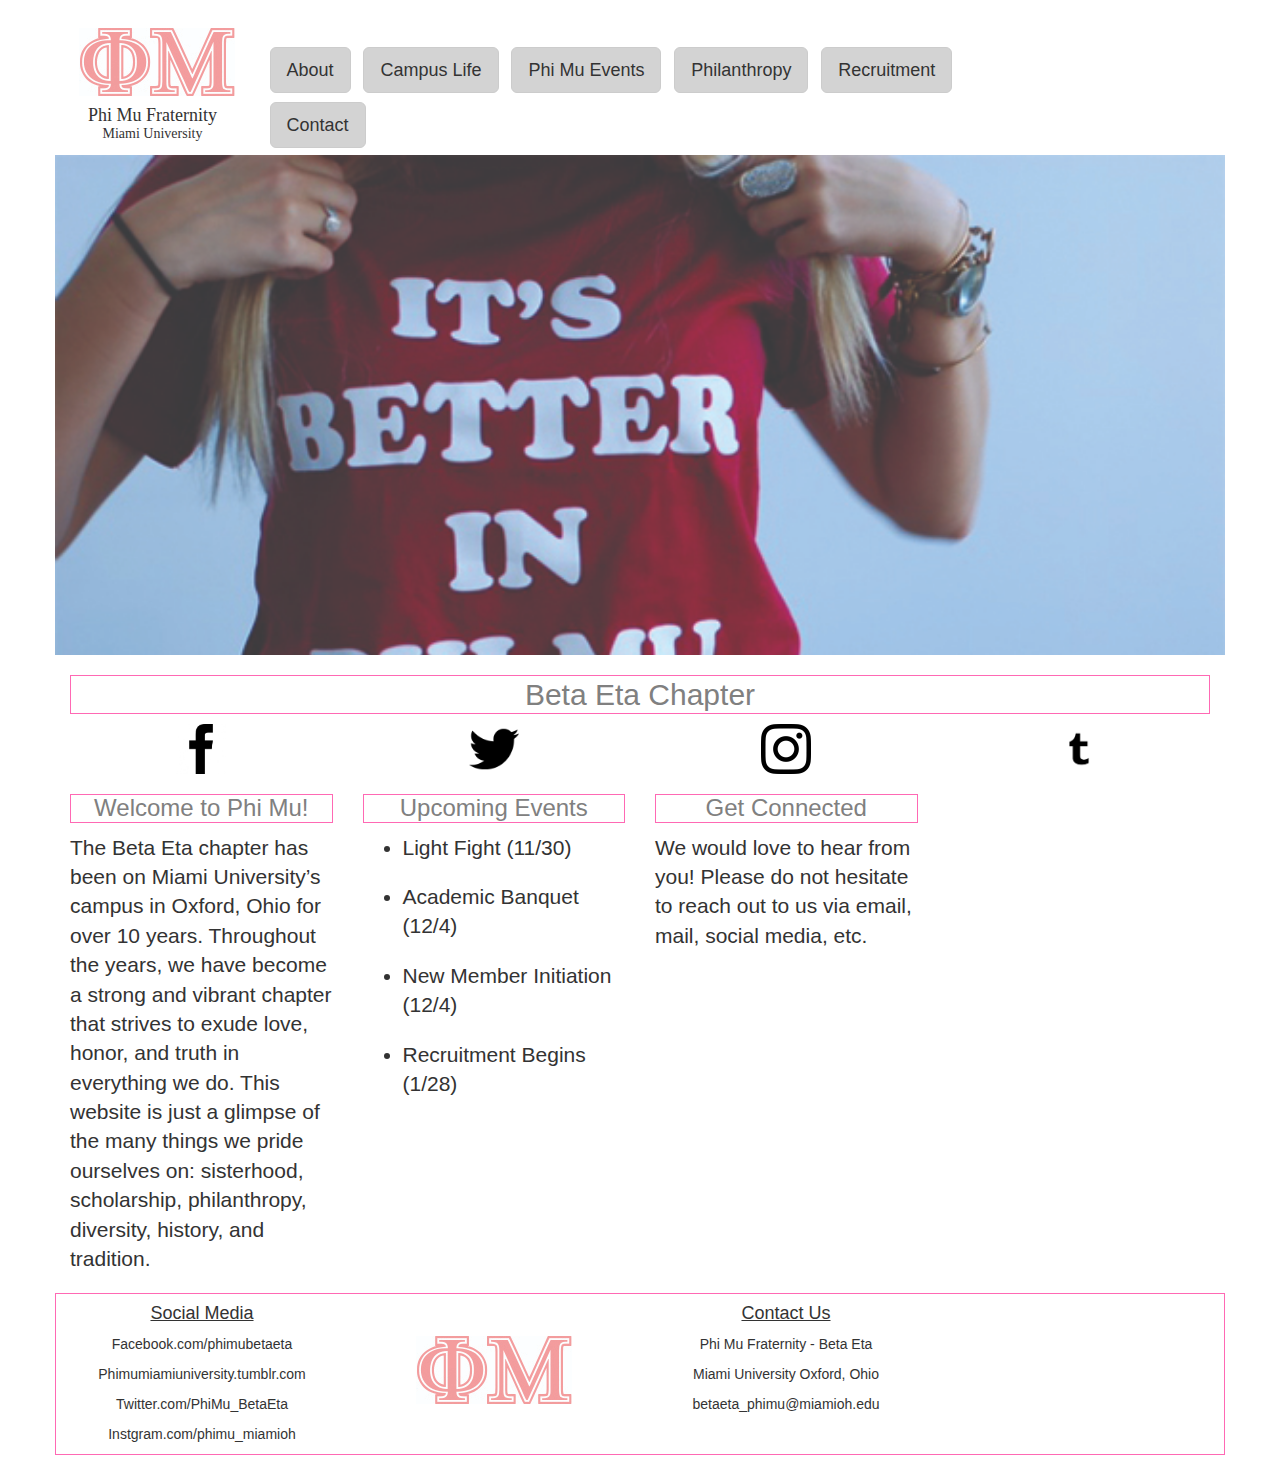
<file: Project2/index.html>
<!DOCTYPE html>
<html lang="en">

<head>
    <meta charset="UTF-8">
    <title>Phi Mu - Oxford, Ohio</title>
    <link rel="stylesheet" href="bootstrap-3.3.7-dist/css/bootstrap.min.css">
    <link rel="stylesheet" href="project2.css">

</head>

<body class="container">
    <header class="row">
        <div class="col-md-2 col-lg-2" id="brand">
            <img src="img/phimu.jpg" alt="ΦΜ" class="img-responsive center-block" id="logo">
            <h4>Phi Mu Fraternity</h4>
            <h5>Miami University</h5>
        </div>
        <nav class="col-md-8">
            <a class="btn btn-default btn-lg" href="#">About</a>
            <a class="btn btn-default btn-lg" href="#">Campus Life</a>
            <a class="btn btn-default btn-lg" href="#">Phi Mu Events</a>
            <a class="btn btn-default btn-lg" href="#">Philanthropy</a>
            <a class="btn btn-default btn-lg" href="#">Recruitment</a>
            <a class="btn btn-default btn-lg" href="contact.html">Contact</a>
        </nav>
    </header>

    <div class="row">
        <div class="col-sm-12" id="shirt">
            
        </div>
    </div>

    <div id="chapter"> 
        <h2>Beta Eta Chapter</h2>
    </div>

    <div class="row" id="media">
        <div class="col-md-3">
            <img src="img/facebook.jpg" alt="Facebook" class="img-responsive center-block">
        </div>
        <div class="col-md-3">
            <img src="img/twitter.png" alt="Twitter" class="img-responsive center-block">
        </div>
        <div class="col-md-3">
            <img src="img/insta.png" alt="Instagram" class="img-responsive center-block">
        </div>
        <div class= "col-md-3">
            <img src="img/tumblr.png" alt="Tumblr" class="img-responsive center-block">
        </div>
    </div>


    <div class="row">
        <div class="col-md-4 col-lg-3">
            <h3 id="welcome">Welcome to Phi Mu!</h3>
            <p class="lead">
                The Beta Eta chapter has been on Miami University’s campus in Oxford, Ohio for over 10 years. Throughout the years, we have become a strong and vibrant chapter that strives to exude love, honor, and truth in everything we do. This website is just a glimpse of the many things we pride ourselves on: sisterhood, scholarship, philanthropy, diversity, history, and tradition.
            </p>
        </div>

        <div class="col-md-4 col-lg-3">
            <h3 id="events">Upcoming Events</h3>
            <ul>
            <li class="lead">Light Fight (11/30)</li> 
            <li class="lead">Academic Banquet (12/4)</li> 
            <li class="lead">New Member Initiation (12/4)</li> 
            <li class="lead">Recruitment Begins (1/28)</li> 
            </ul>
        </div>

        <div class="col-md-4 col-lg-3">
            <h3 id="connect">Get Connected</h3>
           <p class="lead">
               We would love to hear from you! Please do not hesitate to reach out to us via email, mail, social media, etc.
           </p>
        </div>
    </div>

    <div class="row" id="footer">
        <div class="col-md-4 col-lg-3">
            <h4 id="socialmedia">Social Media</h4>
            <p>Facebook.com/phimubetaeta</p>
            <p>Phimumiamiuniversity.tumblr.com</p>
            <p>Twitter.com/PhiMu_BetaEta</p>
            <p>Instgram.com/phimu_miamioh</p>
        </div>
    <div class="col-md-4 col-lg-3" id="footerlogo">
            <img src="img/phimu.jpg" alt="Phi Mu" class="img-responsive center-block">
        </div>
        <div class="col-md-4 col-lg-3">
            <h4 id="contactus">Contact Us</h4>
            <p>Phi Mu Fraternity - Beta Eta</p>
            <p>Miami University Oxford, Ohio</p>
            <p>betaeta_phimu@miamioh.edu</p>
        </div>
    </div>

</body>

</html>
</file>
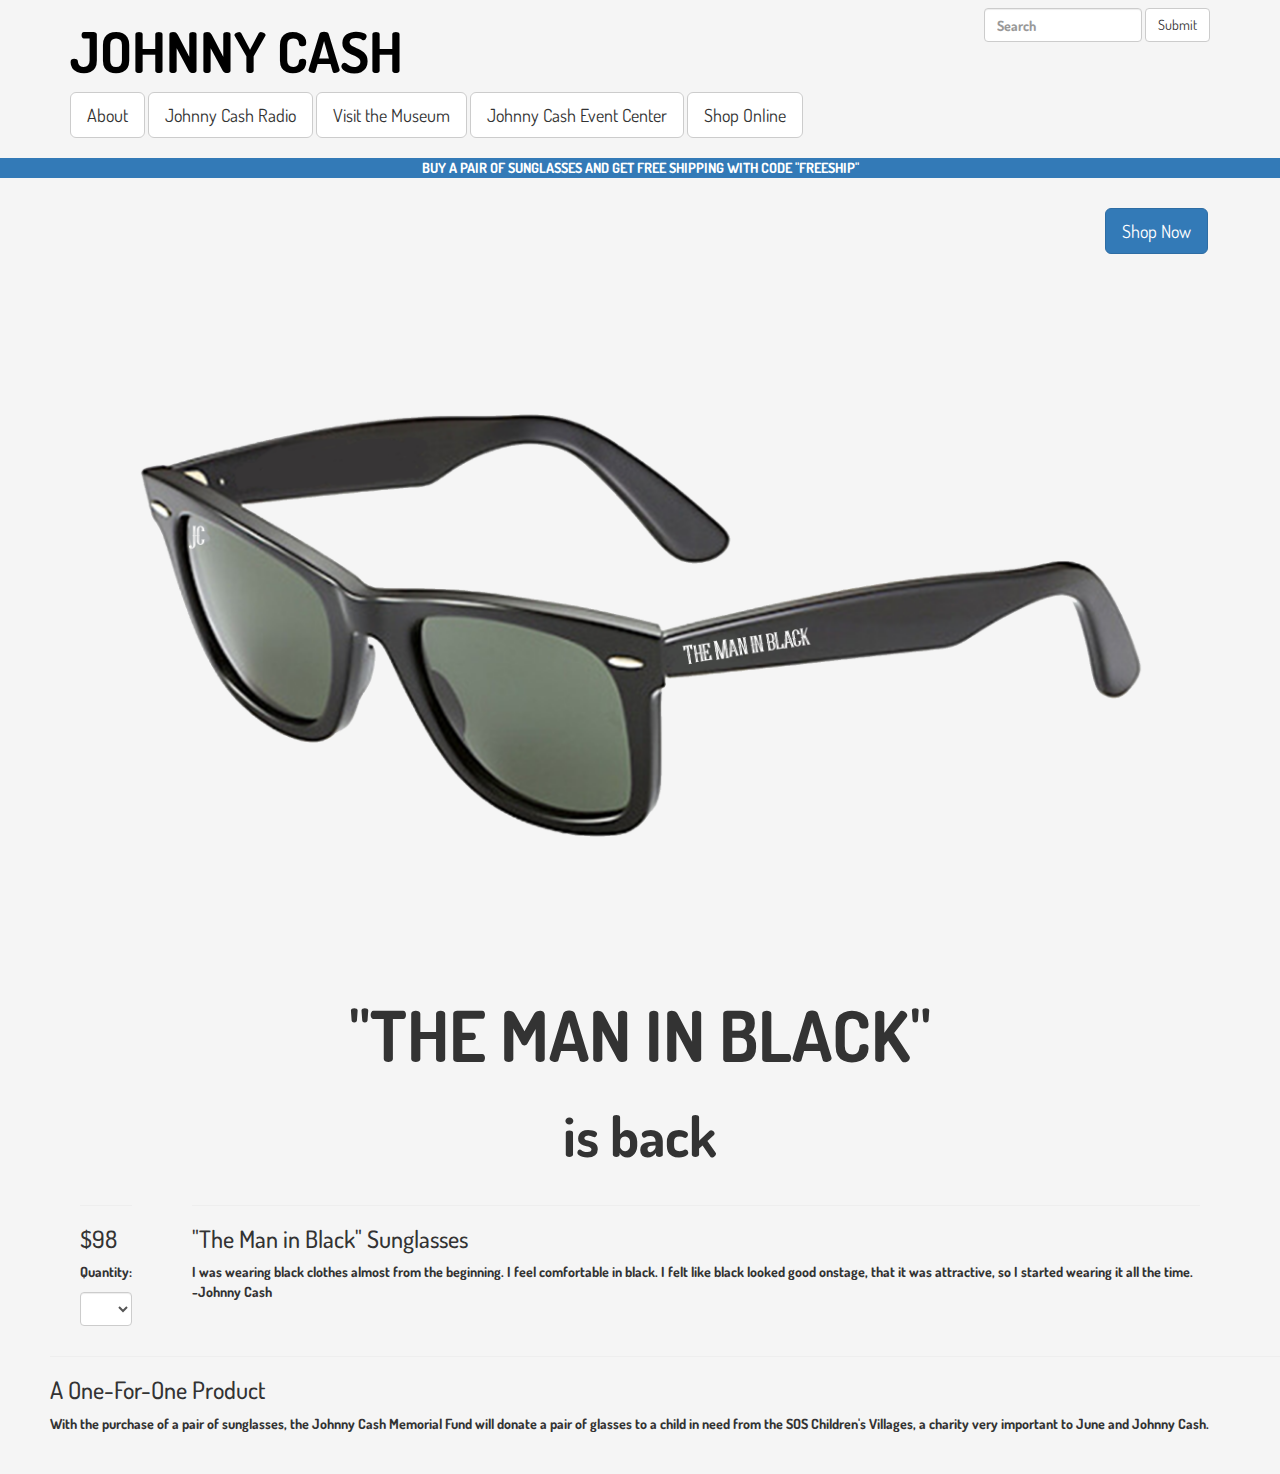
<file: finalproject/index2.html>
<!DOCTYPE html>
<html lang="en">

<head>
    <meta charset="UTF-8">
    <title>Johnny Cash</title>
    <link rel="stylesheet" href="bootstrap-3.3.7-dist/css/bootstrap.min.css">
    <link rel="stylesheet" href="styles2.css">
</head>

<body>
    <header class="container">
        <form class="navbar-form navbar-right" role="search">
             <div class="form-group">
            <input type="text" class="form-control" placeholder="Search">
            </div>
            <button type="submit" class="btn btn-default">Submit</button>
        </form>
        <h1>Johnny Cash</h1>
         <nav>
            <a class="btn btn-default btn-lg" href="#">About</a>
            <a class="btn btn-default btn-lg" href="#">Johnny Cash Radio</a>
            <a class="btn btn-default btn-lg" href="#">Visit the Museum</a>
            <a class="btn btn-default btn-lg" href="#">Johnny Cash Event Center</a>
            <a class="btn btn-default btn-lg" href="#">Shop Online</a>
        </nav>
        </header>
        <div class="ship">
        <p class="bg-primary">BUY A PAIR OF SUNGLASSES AND GET FREE SHIPPING WITH CODE "FREESHIP"</p>
        </div>
        <div class="shop">
        <p><button type="button" class="btn btn-primary btn-lg">Shop Now</button></p>
        </div>

        <div id="ImgContainer" class="container">
            <img src="glasses.png" alt="White House Christmas">
        </div>

        <div>
            <p class="man"> 
                "THE MAN IN BLACK"
            </p>
        </div>
        <div>
            <p class="back">
                is back
            </p>
        </div>


        <div id="TwoP" class="flex-row flex-gutter">
            <div>
                <hr>
                <h3>$98</h3>
                <p>Quantity:</p>
                <p><select class="form-control"></select></p>
        </div>
            <div>
                <hr>
                <h3>"The Man in Black" Sunglasses</h3>
                <p>
                     I was wearing black clothes almost from the beginning. I feel comfortable in black. I felt like black looked good onstage, that it was attractive, so I started wearing it all the time. -Johnny Cash
                </p>
            </div>
        </div>

        <div class="one">
            <hr>
            <h3>A One-For-One Product</h3>
            <p>
                With the purchase of a pair of sunglasses, the Johnny Cash Memorial Fund will donate a pair of glasses to a child in need from the SOS Children's Villages, a charity very important to June and Johnny Cash.
            </p>
        </div>

</body>

</html>
</file>
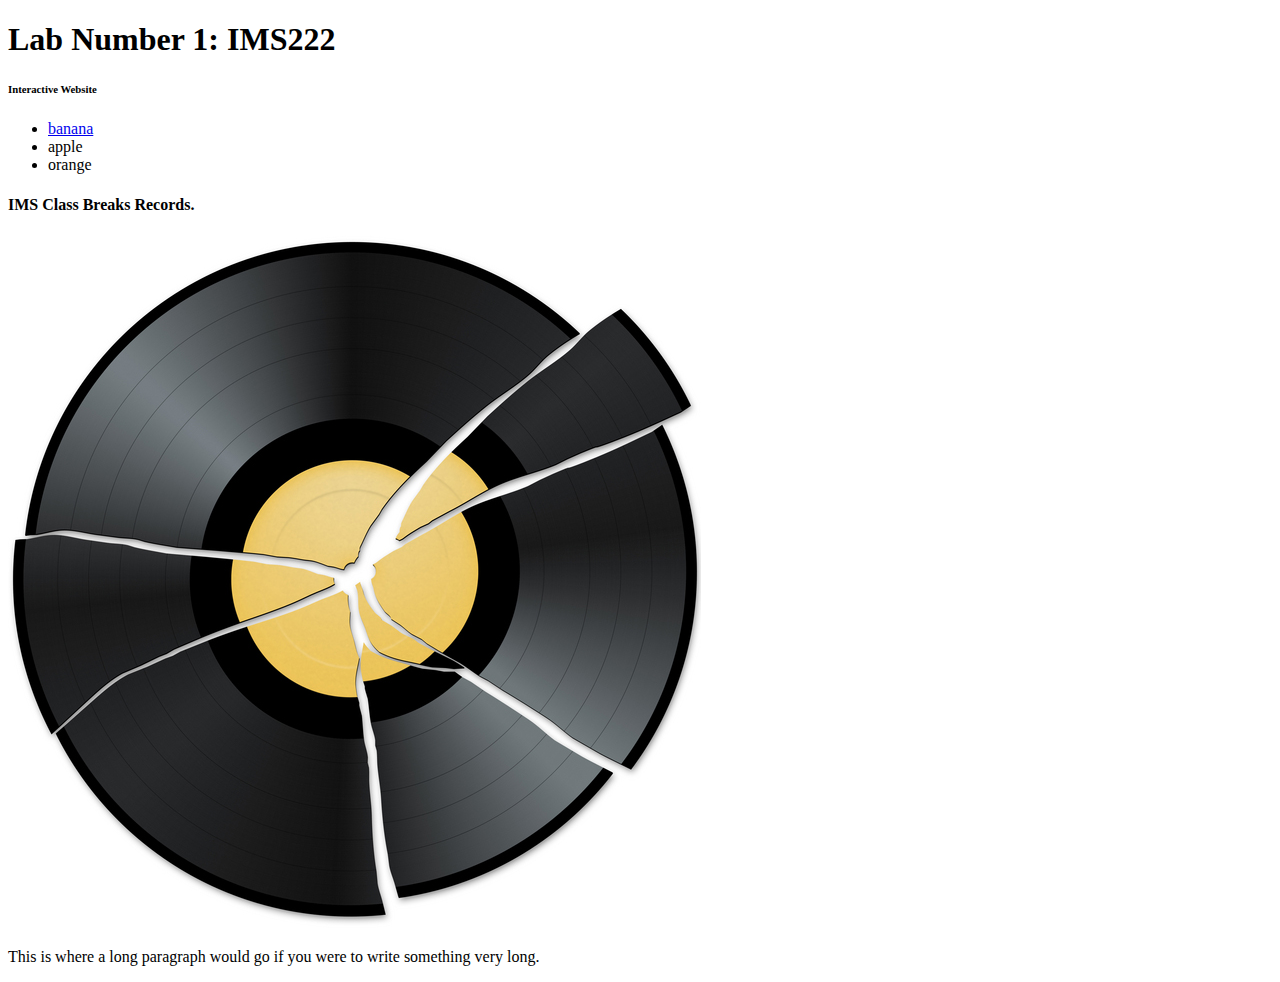
<file: Lab1/lab1.html>
<!DOCTYPE html>
<html>
    <head>
    </head>
    <body>
        <h1>Lab Number 1: IMS222</h1> 
        <h6>Interactive Website</h6>
        <nav>
            <ul>
                <li><a href="http://google.com">banana</a></li>
                <li>apple</li>
                <li>orange</li>
            </ul>
        </nav>
        <article>
            <h4>IMS Class Breaks Records.</h4>
            <img src="record.jpg" alt="A broken record.">
            <p>This is where a long paragraph would go if you were to write something very long.</p>
        </article>
    </body>
</html>
</file>
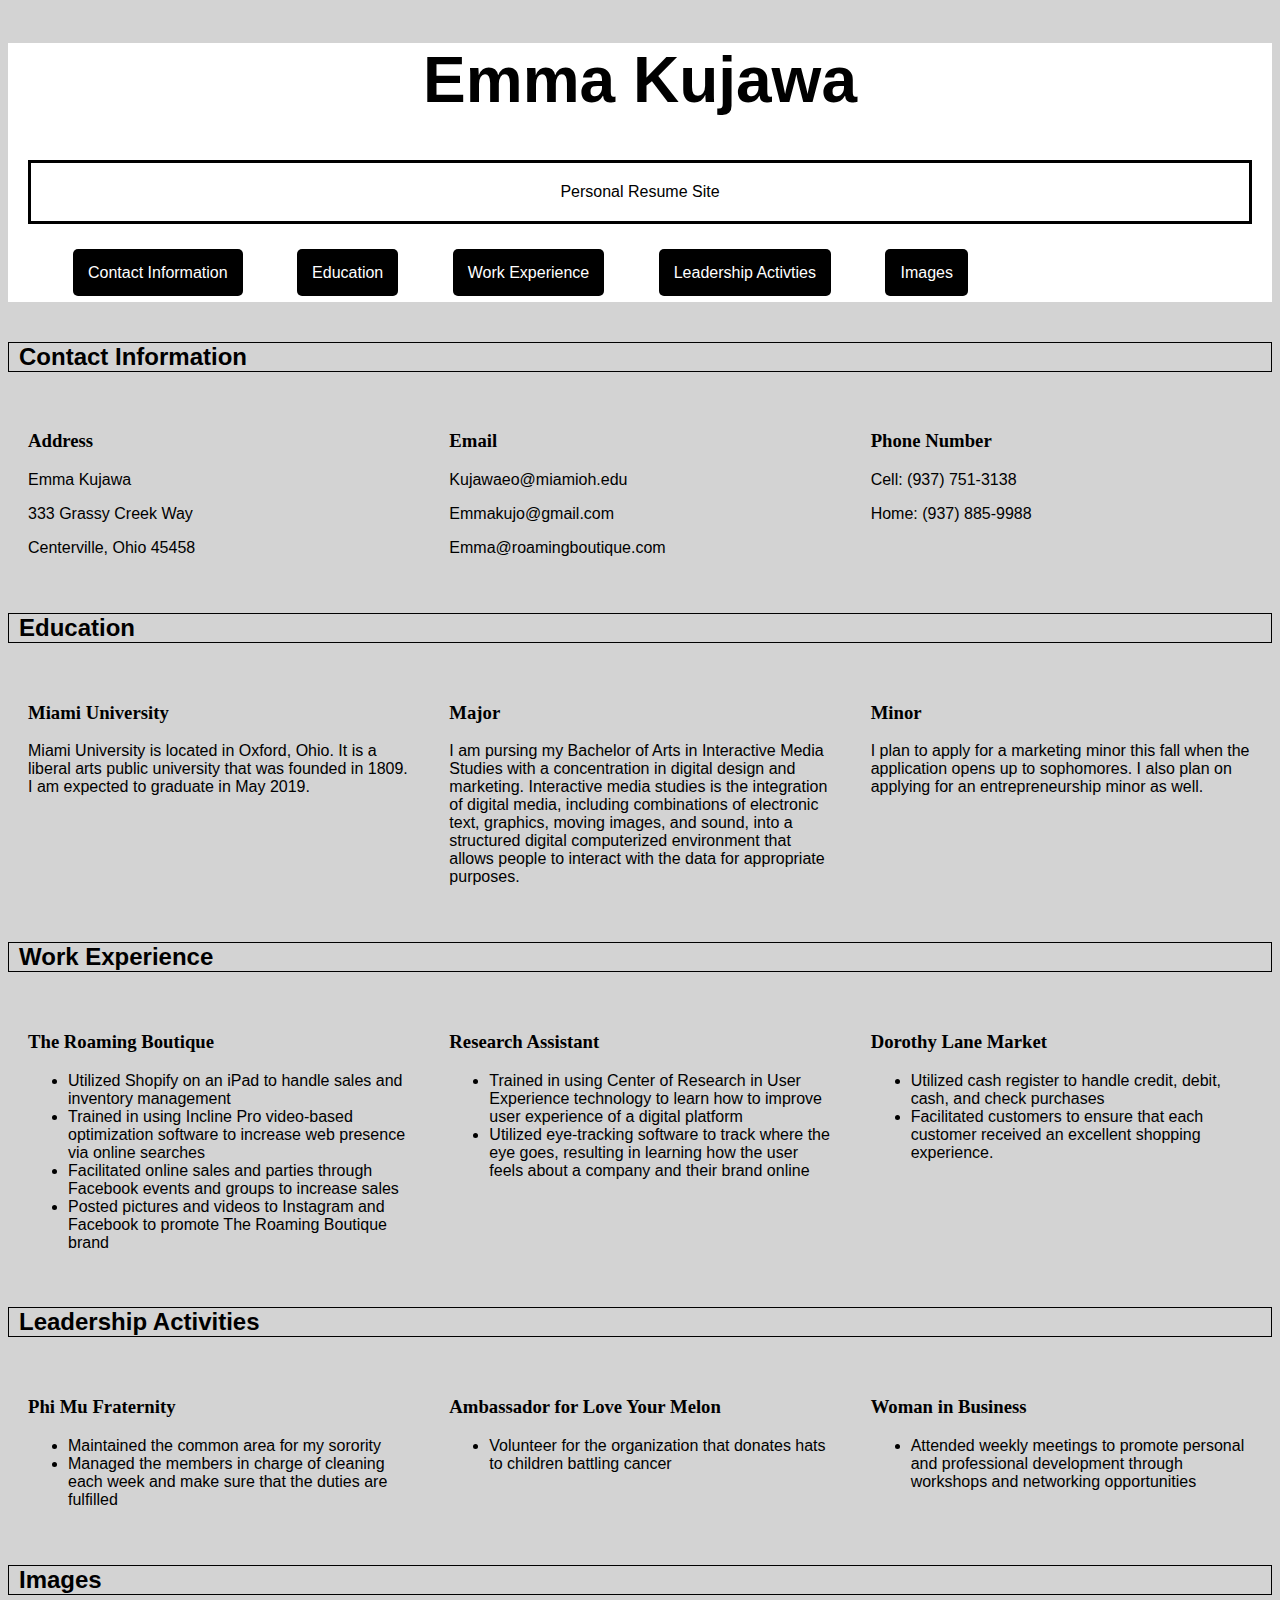
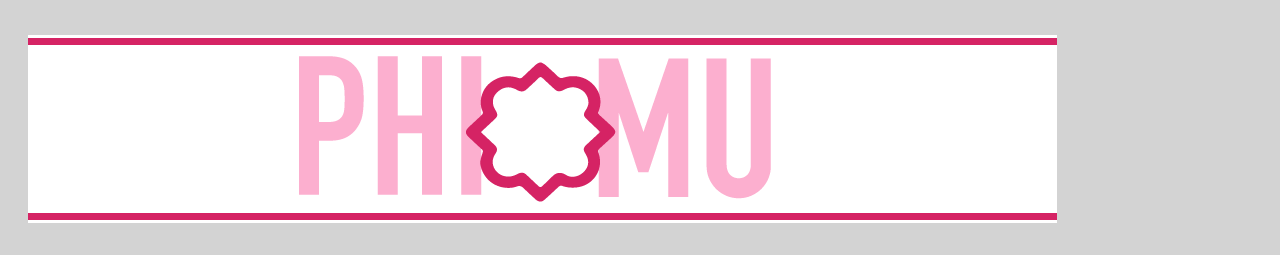
<file: Project1/project1.html>
<!DOCTYPE html>
<html lang="en">

<head>
    <meta charset="UTF-8">
    <title>Document</title>
    <link rel="stylesheet" href="project1.css">
</head>

<body>
    <header class="gray">
        <h1>Emma Kujawa</h1>
        <p class="box">Personal Resume Site</p>
        <nav id="MainMenu">
            <ul>
                <li><a href="#ContactInformation">Contact Information</a></li>
                <li><a href="#Education">Education</a></li>
                <li><a href="#WorkExperience">Work Experience</a></li>
                <li><a href="#LeadershipActivities">Leadership Activties</a></li>
                <li><a href="#Images">Images</a></li>
            </ul>
        </nav>
    </header>
    <section id="FloatSection" class="clearfix">
        <h2 id="ContactInformation" class="left-space">Contact Information</h2>
        <section class="column">
            <h3> Address</h3>
            <p> Emma Kujawa </p>
            <p> 333 Grassy Creek Way </p>
            <p> Centerville, Ohio 45458</p>
        </section>
        <section class="column">
            <h3>Email</h3>
            <p> Kujawaeo@miamioh.edu </p>
            <p> Emmakujo@gmail.com </p>
            <p> Emma@roamingboutique.com </p>
        </section>
        <section class="column">
            <h3>Phone Number</h3>
            <p> Cell: (937) 751-3138 </p>
            <p> Home: (937) 885-9988 </p>
        </section>
    </section>

    <section class="clearfix">
        <h2 id="Education" class="left-space">Education</h2>
        <section class="column">
            <h3>Miami University</h3>
            <p> Miami University is located in Oxford, Ohio. It is a liberal arts public university that was founded in 1809. I am expected to graduate in May 2019.
            </p>
        </section>
        <section class="column">
            <h3>Major</h3>
            <p> I am pursing my Bachelor of Arts in Interactive Media Studies with a concentration in digital design and marketing. Interactive media studies is the integration of digital media, including combinations of electronic text, graphics, moving images, and sound, into a structured digital computerized environment that allows people to interact with the data for appropriate purposes.</p>
        </section>
        <section class="column">
            <h3>Minor</h3>
            <p> I plan to apply for a marketing minor this fall when the application opens up to sophomores. I also plan on applying for an entrepreneurship minor as well.</p>
        </section>
    </section>
    <section class="clearfix">
        <h2 id="WorkExperience" class="left-space">Work Experience</h2>
        <section class="column">
            <h3>The Roaming Boutique</h3>
               <ul>
                <li>Utilized Shopify on an iPad to handle sales and inventory management</li>
                <li>Trained in using Incline Pro video-based optimization software to increase web presence via online   searches</li>
                <li>Facilitated online sales and parties through Facebook events and groups to increase sales</li>
                <li>Posted pictures and videos to Instagram and Facebook to promote The Roaming Boutique brand  </li>
            </ul>
        </section>
        <section class="column">
            <h3>Research Assistant</h3>
               <ul>
                 <li>Trained in using Center of Research in User Experience technology to learn how to improve user experience of a digital platform</li>
                <li>Utilized eye-tracking software to track where the eye goes, resulting in learning how the user feels about a company and their brand online  </li>
            </ul>
        </section>
        <section class="column">
            <h3>Dorothy Lane Market</h3>
               <ul>
            <li>Utilized cash register to handle credit, debit, cash, and check purchases</li>
            <li>Facilitated customers to ensure that each customer received an excellent shopping experience.  </li>
        </ul>
        </section>
    </section>
<section class="clearfix">
        <h2 id="LeadershipActivities" class="left-space">Leadership Activities</h2>
        <section class="column">
            <h3>Phi Mu Fraternity</h3>
               <ul>
                <li>Maintained the common area for my sorority</li>
                <li>Managed the members in charge of cleaning each week and make sure that the duties are fulfilled</li>
              </ul>
        </section>
        <section class="column">
            <h3>Ambassador for Love Your Melon</h3>
               <ul>
                 <li>Volunteer for the organization that donates hats to children battling cancer</li>
             </ul>
        </section>
        <section class="column">
            <h3>Woman in Business</h3>
               <ul>
            <li>Attended weekly meetings to promote personal and professional development through workshops and networking opportunities</li>
             </ul>
        </section>
    </section>
    <section class="clearfix">
        <h2 id="Images" class="left-space">Images</h2>
        <section class="column">
        <article>
            <img src="phimu.png" alt="PhiMu.">
        </article>
        </section>
    </section>
</body>
</html>
</file>
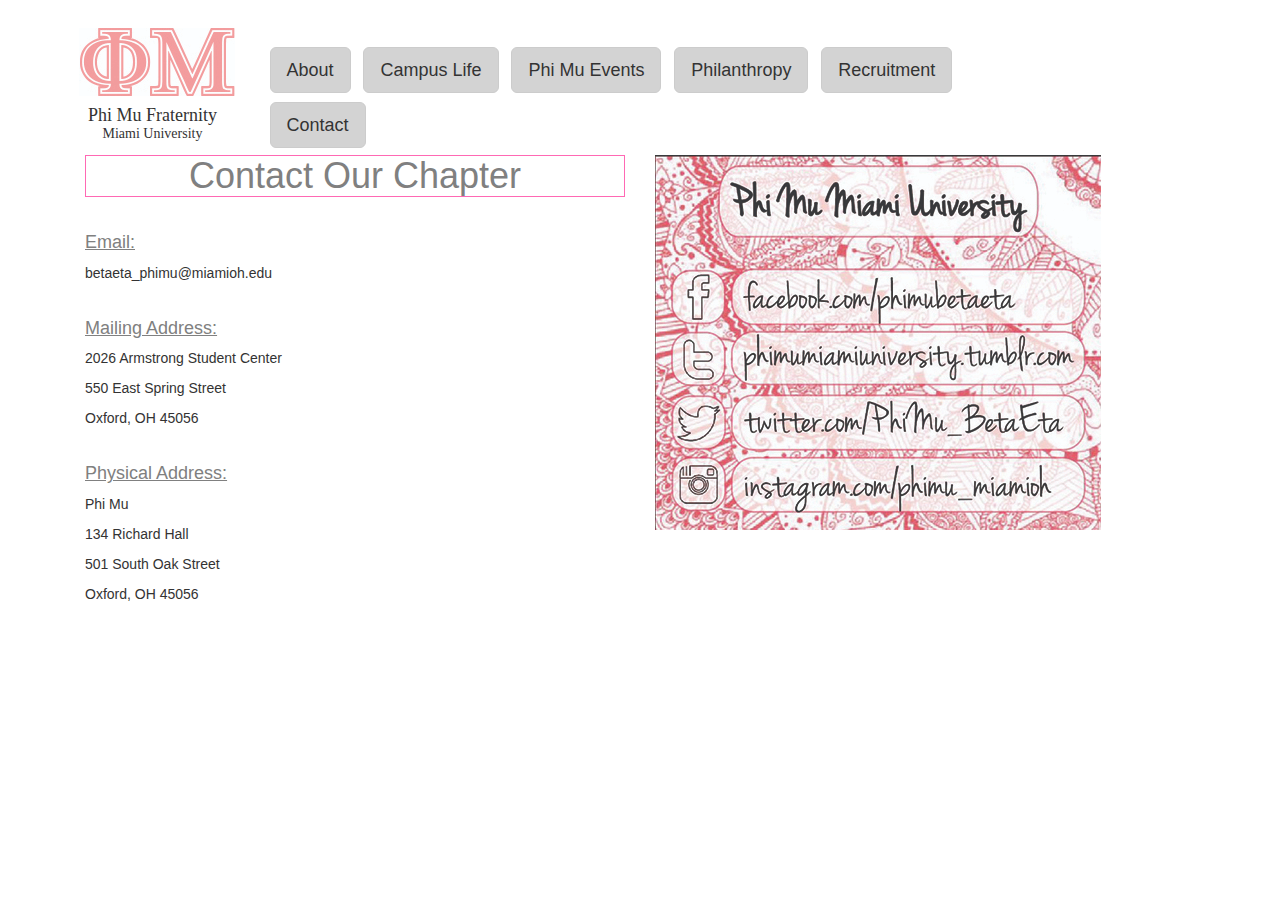
<file: Project2/contact.html>
<!DOCTYPE html>
<html lang="en">

<head>
    <meta charset="UTF-8">
    <title>Phi Mu - Oxford, Ohio</title>
    <link rel="stylesheet" href="bootstrap-3.3.7-dist/css/bootstrap.min.css">
    <link rel="stylesheet" href="contact.css">

</head>

<body class="container">
    <header class="row">
        <div class="col-md-2 col-lg-2" id="brand">
            <img src="img/phimu.jpg" alt="ΦΜ" class="img-responsive center-block" id="logo">
            <h4>Phi Mu Fraternity</h4>
            <h5>Miami University</h5>
        </div>
        <nav class="col-md-8">
            <a class="btn btn-default btn-lg" href="#">About</a>
            <a class="btn btn-default btn-lg" href="#">Campus Life</a>
            <a class="btn btn-default btn-lg" href="#">Phi Mu Events</a>
            <a class="btn btn-default btn-lg" href="#">Philanthropy</a>
            <a class="btn btn-default btn-lg" href="#">Recruitment</a>
            <a class="btn btn-default btn-lg" href="contact.html">Contact</a>
        </nav>
    </header>

    <div class="col-md-6 col-lg-6">
        <h1 id="contact">Contact Our Chapter</h1>
        <h4 id="email">Email:</h4>
        <p>
            betaeta_phimu@miamioh.edu
        </p>

        <h4 id="mail">Mailing Address:</h4>
            <p>2026 Armstrong Student Center</p>
            <p>550 East Spring Street</p>
            <p>Oxford, OH 45056</p>

        <h4 id="physical">Physical Address:</h4>
            <p>Phi Mu</p>
            <p>134 Richard Hall</p>
            <p>501 South Oak Street</p>
            <p>Oxford, OH 45056</p>
    </div>
    <div class="col-md-6 col-lg-6">
        <img src="img/socialmedia.jpg" alt="Phi Mu" class="img-responsive">
    </div>

</body>

</html>
</file>
<file: Project2/project2.css>
#logo {
    margin-top: 2em;
    margin-right: 0;
}

#brand h4 {
    text-size: 12px;
    margin-bottom: 0;
    text-align: center;
    font-family: Georgia, 'Times New Roman', Times, serif;
}

#brand h5 {
    margin: 1em;
    margin-top: 0;
    text-align: center;
    font-family: Georgia, 'Times New Roman', Times, serif; 
}

nav {
    margin-top: 3em;
}

#box h2 {
    text-align: center;
}

#chapter>h2 {
    padding: 2px 5px;
    border: 1px solid hotpink;
    text-align: center;
    color: gray;
}

#shirt {
    background-image: url("img/itsbetter.jpg");
    background-size: 100% auto;
    background-repeat: no-repeat;
    height: 500px;
}

#media img {
    width: 50px;
}

.btn-default {
    background-color: lightgrey;
    margin: 0.25em;
}

#events {
    color: gray;
    border: 1px solid hotpink;
    text-align: center;
}

#connect{
    color: gray;
    border: 1px solid hotpink;
    text-align: center;
}

#welcome {
    color: gray;
    border: 1px solid hotpink;
    text-align: center;
}

#footer {
    border: 1px solid hotpink;
    text-align: center;
    margin-bottom: 2em;
}

#socialmedia {
    text-decoration: underline;
    text-align: center;
}

#contactus {
    text-decoration: underline;
    text-align: center;
}

#footerlogo {
    margin-top: 3em;
    margin-left: 0;
}
</file>
<file: finalproject/styles2.css>
@import url('https://fonts.googleapis.com/css?family=Dosis|Roboto:400,700');

* {
    box-sizing: border-box;
}

body {
    font-family: 'Dosis', sans-serif;
    font-weight: 700;
    background-color: whitesmoke;
}

h1 {
    font-size: 4em;
    font-family: 'Dosis', sans-serif;
    font-weight: 700;
    text-align: left;
    text-transform: uppercase;
    position: relative;
    color: black;
}

.ship {
    text-align: center;
    padding-top: 20px;
}

.shop {
    text-align: right;
    padding-right: 72px;
    padding-top: 20px;
}

.man {
    font-size: 5em;
    text-align: center;
}

.back {
    font-size: 4em;
    text-align: center;
}

.one {
    padding-left: 50px;
    padding-bottom: 30px;
}

.flex-row {
    display: flex;
    flex-direction: row;
}

.flex-gutter {
    padding-left: 50px;
    padding-right: 50px;
}

#ImgContainer {
    padding: 0 80px;
}

#ImgContainer>img {
    width: 100%;
    height: auto;
}

#TwoP>div {
    padding:0 30px;
}
</file>
<file: Project1/project1.css>
* {
    box-sizing: border-box;
}

body {
    font-family:Arial, Helvetica, sans-serif;
    background-color: lightgrey; 
}

h1 {
    font-size: 4em;
    text-align: center;
    font-family:'Franklin Gothic Medium', 'Arial Narrow', Arial, sans-serif;
}

h3 {
    font-family: Georgia, 'Times New Roman', Times, serif;
}

/* Classes*/

.box {
    border:3px solid black;
    padding:20px;
    margin: 20px;
    text-align: center;
}

.gray {
    background-color: white;
}

.left-space {
    border: 1px solid black;
    padding-left: 10px;
}

.clearfix {
    overflow: hidden;
}

.column {
    float: left;
    position: relative;
    width: 33.333%;
    padding: 20px;
}

.flex-container {
    display: flex;
}

.flex-column {
    flex: 1;
}

#MainMenu ul{
    padding: 20px;
    margin: 20px;
    background-color: white;
}

#MainMenu li {
    display: inline;
    list-style-type: none;
}

#MainMenu li a{
    text-decoration: none;
    color: white;
    padding: 15px;
    margin: 25px;
    background-color: black;
    border-radius: 5px;
}
</file>
<file: Project2/contact.css>
#logo {
    margin-top: 2em;
    margin-right: 0;
}

#brand h4 {
    text-size: 12px;
    margin-bottom: 0;
    text-align: center;
    font-family: Georgia, 'Times New Roman', Times, serif;
}

#brand h5 {
    margin: 1em;
    margin-top: 0;
    text-align: center;
    font-family: Georgia, 'Times New Roman', Times, serif
}

nav {
    margin-top: 3em;
}

#contact {
    color: gray;
    margin-top: 0;
    border: 1px solid hotpink;
    text-align: center;
}

#mail {
    margin-top: 2em;
    color: gray;
    text-decoration: underline;
}

#email {
    margin-top: 2em;
    color: gray;
    text-decoration: underline
}

#physical {
    margin-top: 2em;
    color: gray;
    text-decoration: underline
}

.btn-default {
    background-color: lightgrey;
    margin: 0.25em;
}

#footer {
    border: 1px solid hotpink;
    text-align: center;
    margin-bottom: 2em;
}

#footerlogo {
    margin-top: 3em;
    margin-left: 0;
}
</file>
